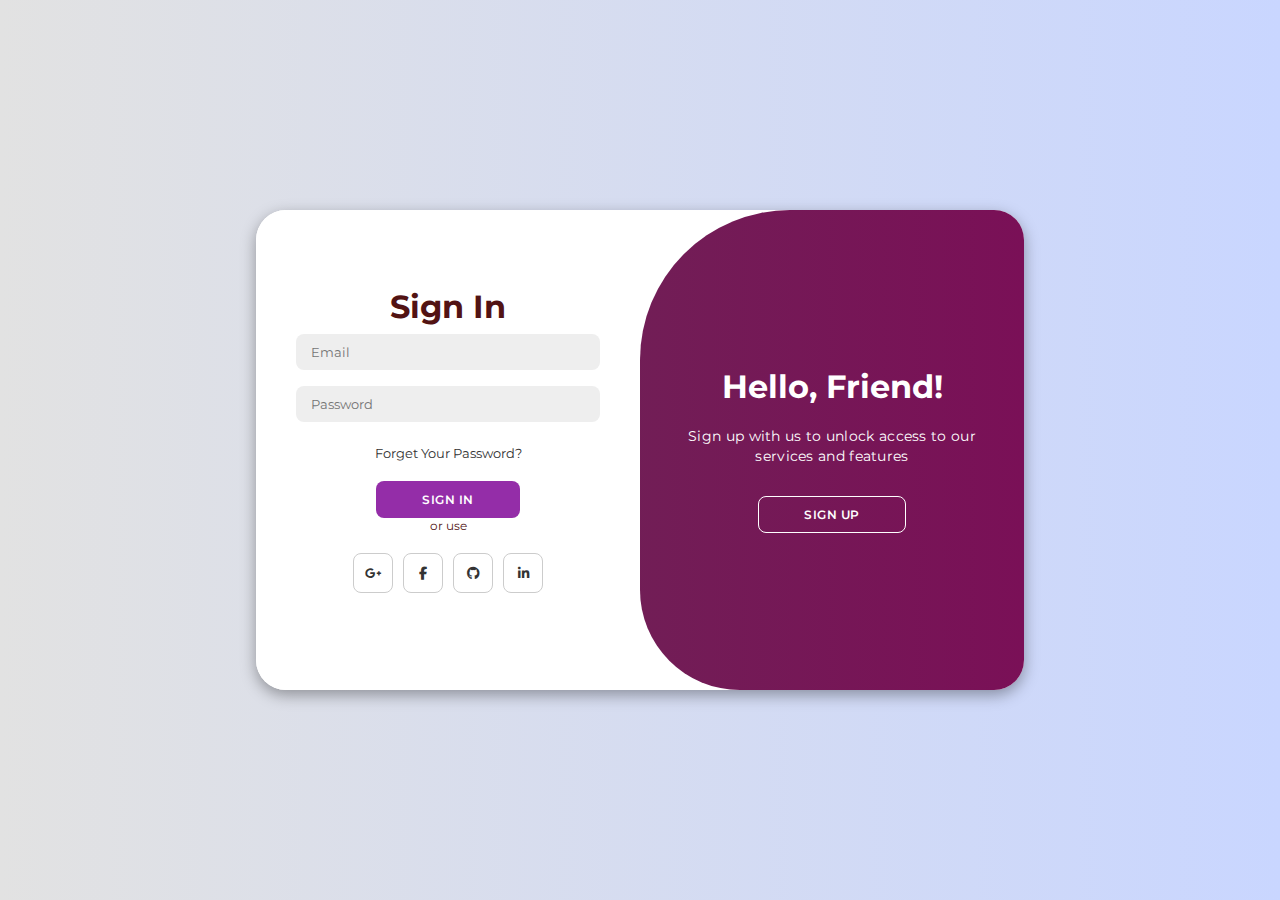
<file: index.html>
<!DOCTYPE html>
<html lang="en">

<head>
    <meta charset="UTF-8">
    <meta name="viewport" content="width=device-width, initial-scale=1.0">
    <link rel="stylesheet" href="https://cdnjs.cloudflare.com/ajax/libs/font-awesome/6.4.2/css/all.min.css">
    <link rel="stylesheet" href="style.css">
    <title>Login Page and Sign up Page</title>
</head>

<body>

    <div class="container" id="container">
        <div class="form-container sign-up">
            <form>
                <h1>Create Account</h1>
                <input type="text" id="name" placeholder="Name">
                <input type="email" id="email-signup" placeholder="Email">
                <input type="password" id="password-signup" placeholder="Password">
                <div class="error"></div>
                <button class="btn">Sign Up</button>
                <span>or use </span>
                <div class="social-icons">
                    <a href="#" class="icon"><i class="fa-brands fa-google-plus-g"></i></a>
                    <a href="#" class="icon"><i class="fa-brands fa-facebook-f"></i></a>
                    <a href="#" class="icon"><i class="fa-brands fa-github"></i></a>
                    <a href="#" class="icon"><i class="fa-brands fa-linkedin-in"></i></a>
                </div>        
            </form>
        </div>
        <div class="form-container sign-in">
            <form>
                <h1>Sign In</h1> 
                <input type="email" id="email-signin" placeholder="Email">
                <input type="password" id="password-signin" placeholder="Password">
                <div class="errorSign"></div>
                <a href="/forgotPassword.html"id="forgot-password">Forget Your Password?</a>
                <button class="btnSign">Sign In</button>
                <span>or use</span>
                <div class="social-icons">
                    <a href="#" class="icon"><i class="fa-brands fa-google-plus-g"></i></a>
                    <a href="#" class="icon"><i class="fa-brands fa-facebook-f"></i></a>
                    <a href="#" class="icon"><i class="fa-brands fa-github"></i></a>
                    <a href="#" class="icon"><i class="fa-brands fa-linkedin-in"></i></a>
                </div>
            </form>
        </div>
        <div class="toggle-container">
            <div class="toggle">
                <div class="toggle-panel toggle-left">
                    <h1>Welcome Back!</h1>
                    <p>Provide your personal information to access all site features</p>
                    <button class="hidden" id="login">Sign In</button>
                </div>
                <div class="toggle-panel toggle-right">
                    <h1>Hello, Friend!</h1>
                    <p>Sign up with us to unlock access to our services and features</p>
                    <button class="hidden" id="register">Sign Up</button>
                </div>
            </div>
        </div>
    </div>

    <script src="main.js"></script>
</body>

</html>
</file>
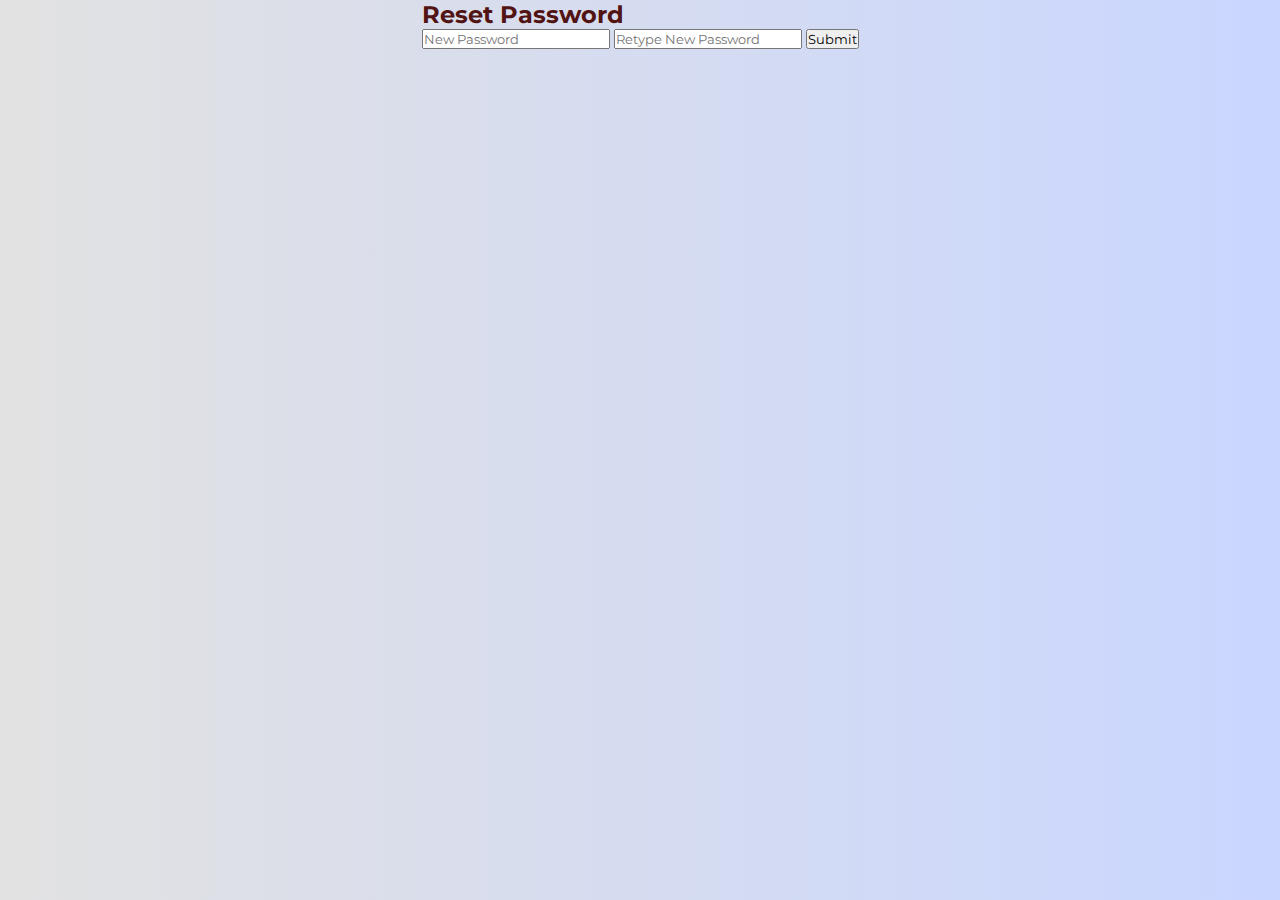
<file: forgotPassword.html>
<!DOCTYPE html>
<html lang="en">
<head>
    <meta charset="UTF-8">
    <meta name="viewport" content="width=device-width, initial-scale=1.0">
    <title>Reset Password</title>
    <link rel="stylesheet" href="style.css">
</head>
<body>
    <div class="form-container">
        <h2>Reset Password</h2>
        <form action="login" method="post">
            <input type="password" name="password" placeholder="New Password" required>
            <input type="password" name="password" placeholder="Retype New Password" required>
            <button type="submit">Submit</button>
        </form>
    </div>
</body>
</html>
</file>
<file: style.css>
@import url('https://fonts.googleapis.com/css2?family=Montserrat:wght@300;400;500;600;700&display=swap');

*{
    margin: 0;
    padding: 0;
    box-sizing: border-box;
    font-family: 'Montserrat', sans-serif;
}
/* Testing */
.error, .errorSign  {
    display: none;
    color: white;
    background: red;
    padding: .25rem .5rem;
    border-radius: .5rem;
}
/* Testing */

body{
    background-color: #c9d6ff;
    background: linear-gradient(to right, #e2e2e2, #c9d6ff);
    display: flex;
    align-items: center;
    justify-content: center;
    flex-direction: column;
    height: 100vh;
    color:rgb(82, 19, 19);
}

.container{
    background-color: #fff;
    border-radius: 30px;
    box-shadow: 0 5px 15px rgba(0, 0, 0, 0.35);
    position: relative;
    overflow: hidden;
    width: 768px;
    max-width: 100%;
    min-height: 480px;
}

.container p{
    font-size: 14px;
    line-height: 20px;
    letter-spacing: 0.3px;
    margin: 20px 0;
}

.container span{
    font-size: 12px;
}

.container a{
    color: #333;
    font-size: 13px;
    text-decoration: none;
    margin: 15px 0 10px;
}

.container button{
    background-color: #942da8;
    color: #fff;
    font-size: 12px;
    padding: 10px 45px;
    border: 1px solid transparent;
    border-radius: 8px;
    font-weight: 600;
    letter-spacing: 0.5px;
    text-transform: uppercase;
    margin-top: 10px;
    cursor: pointer;
}

.container button.hidden{
    background-color: transparent;
    border-color: #fff;
}

.container form{
    background-color: #fff;
    display: flex;
    align-items: center;
    justify-content: center;
    flex-direction: column;
    padding: 0 40px;
    height: 100%;
}

.container input{
    background-color: #eee;
    border: none;
    margin: 8px 0;
    padding: 10px 15px;
    font-size: 13px;
    border-radius: 8px;
    width: 100%;
    outline: none;
}

.form-container{
    position: absolute;
    top: 0;
    height: 100%;
    transition: all 0.6s ease-in-out;
}

.sign-in{
    left: 0;
    width: 50%;
    z-index: 2;
}

.container.active .sign-in{
    transform: translateX(100%);
}

.sign-up{
    left: 0;
    width: 50%;
    opacity: 0;
    z-index: 1;
}

.container.active .sign-up{
    transform: translateX(100%);
    opacity: 1;
    z-index: 5;
    animation: move 0.6s;
}

@keyframes move{
    0%, 49.99%{
        opacity: 0;
        z-index: 1;
    }
    50%, 100%{
        opacity: 1;
        z-index: 5;
    }
}

.social-icons{
    margin: 20px 0;
}

.social-icons a{
    border: 1px solid #ccc;
    border-radius: 20%;
    display: inline-flex;
    justify-content: center;
    align-items: center;
    margin: 0 3px;
    width: 40px;
    height: 40px;
}

.toggle-container{
    position: absolute;
    top: 0;
    left: 50%;
    width: 50%;
    height: 100%;
    overflow: hidden;
    transition: all 0.6s ease-in-out;
    border-radius: 150px 0 0 100px;
    z-index: 1000;
}

.container.active .toggle-container{
    transform: translateX(-100%);
    border-radius: 0 150px 100px 0;
}

.toggle{
    background-color: #e432a0;
    height: 100%;
    background: linear-gradient(to right, #692b55, #7a1057);
    color: #fff;
    position: relative;
    left: -100%;
    height: 100%;
    width: 200%;
    transform: translateX(0);
    transition: all 0.6s ease-in-out;
}

.container.active .toggle{
    transform: translateX(50%);
}

.toggle-panel{
    position: absolute;
    width: 50%;
    height: 100%;
    display: flex;
    align-items: center;
    justify-content: center;
    flex-direction: column;
    padding: 0 30px;
    text-align: center;
    top: 0;
    transform: translateX(0);
    transition: all 0.6s ease-in-out;
}

.toggle-left{
    transform: translateX(-200%);
}

.container.active .toggle-left{
    transform: translateX(0);
}

.toggle-right{
    right: 0;
    transform: translateX(0);
}

.container.active .toggle-right{
    transform: translateX(200%);
}
</file>
